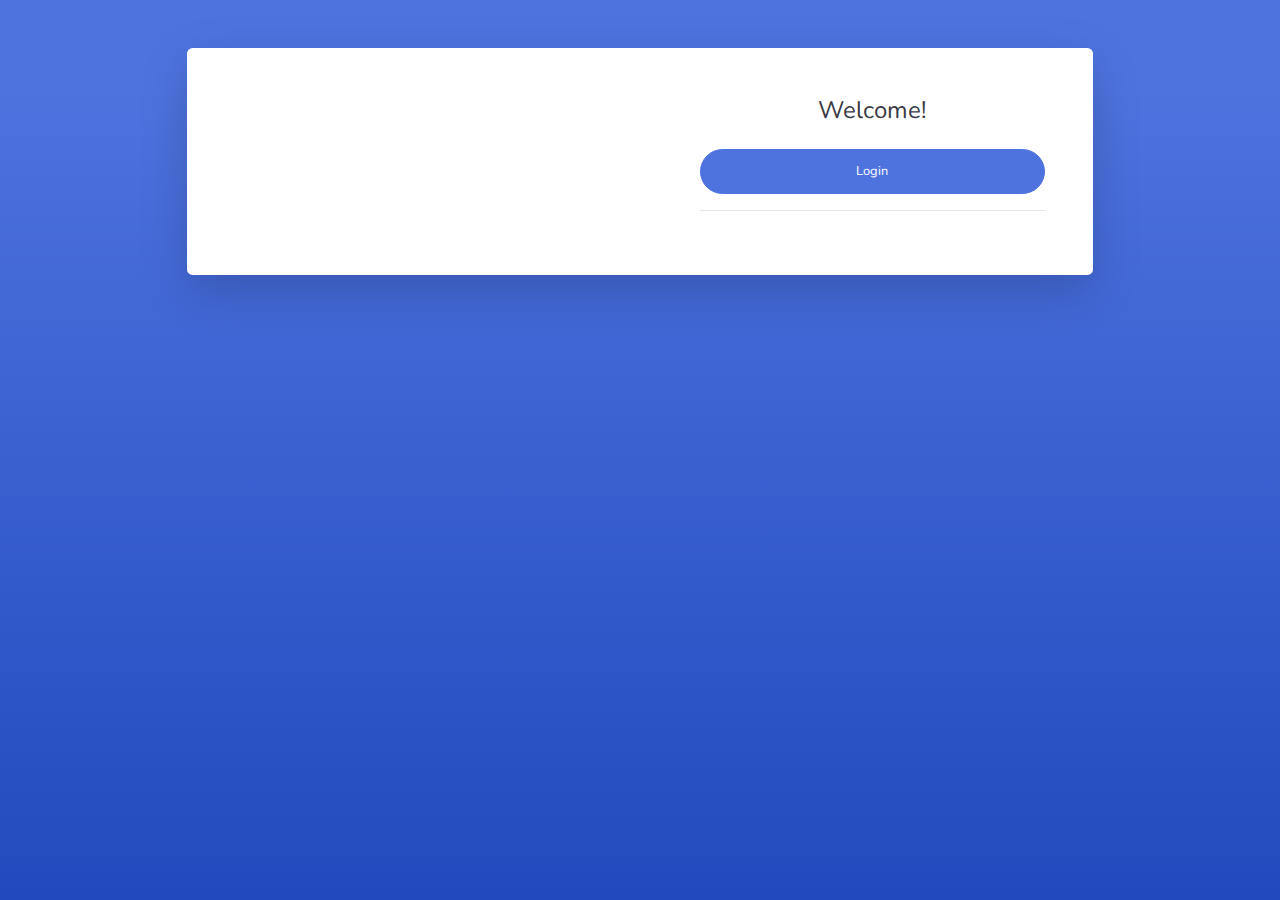
<file: index.html>
<!-- Google Tag Manager -->
<script>(function(w,d,s,l,i){w[l]=w[l]||[];w[l].push({'gtm.start':
new Date().getTime(),event:'gtm.js'});var f=d.getElementsByTagName(s)[0],
j=d.createElement(s),dl=l!='dataLayer'?'&l='+l:'';j.async=true;j.src=
'https://www.googletagmanager.com/gtm.js?id='+i+dl;f.parentNode.insertBefore(j,f);
})(window,document,'script','dataLayer','GTM-NQHMQVD');</script>
<!-- End Google Tag Manager -->

<!DOCTYPE html>
<html lang="en">

<head>

    <meta charset="utf-8">
    <meta http-equiv="X-UA-Compatible" content="IE=edge">
    <meta name="viewport" content="width=device-width, initial-scale=1, shrink-to-fit=no">
    <meta name="description" content="">
    <meta name="author" content="">

    <title>SB Admin 2 - Login</title>

    <!-- Custom fonts for this template-->
    <link href="vendor/fontawesome-free/css/all.min.css" rel="stylesheet" type="text/css">
    <link
        href="https://fonts.googleapis.com/css?family=Nunito:200,200i,300,300i,400,400i,600,600i,700,700i,800,800i,900,900i"
        rel="stylesheet">

    <!-- Custom styles for this template-->
    <link href="css/sb-admin-2.min.css" rel="stylesheet">

</head>

<body class="bg-gradient-primary">

    <div class="container">

        <!-- Outer Row -->
        <div class="row justify-content-center">

            <div class="col-xl-10 col-lg-12 col-md-9">

                <div class="card o-hidden border-0 shadow-lg my-5">
                    <div class="card-body p-0">
                        <!-- Nested Row within Card Body -->
                        <div class="row">
                            <div class="col-lg-6 d-none d-lg-block bg-login-image"></div>
                            <div class="col-lg-6">
                                <div class="p-5">
                                    <div class="text-center">
                                        <h1 class="h4 text-gray-900 mb-4">Welcome!</h1>
                                    </div>
                                    <form class="user">

                                        <a href="main.html" class="btn btn-primary btn-user btn-block">
                                            Login
                                        </a>
                                        <hr>

                                    </form>
                                    
                                </div>
                            </div>
                        </div>
                    </div>
                </div>

            </div>

        </div>

    </div>

    <!-- Bootstrap core JavaScript-->
    <script src="vendor/jquery/jquery.min.js"></script>
    <script src="vendor/bootstrap/js/bootstrap.bundle.min.js"></script>

    <!-- Core plugin JavaScript-->
    <script src="vendor/jquery-easing/jquery.easing.min.js"></script>

    <!-- Custom scripts for all pages-->
    <script src="js/sb-admin-2.min.js"></script>

</body>

</html>
</file>
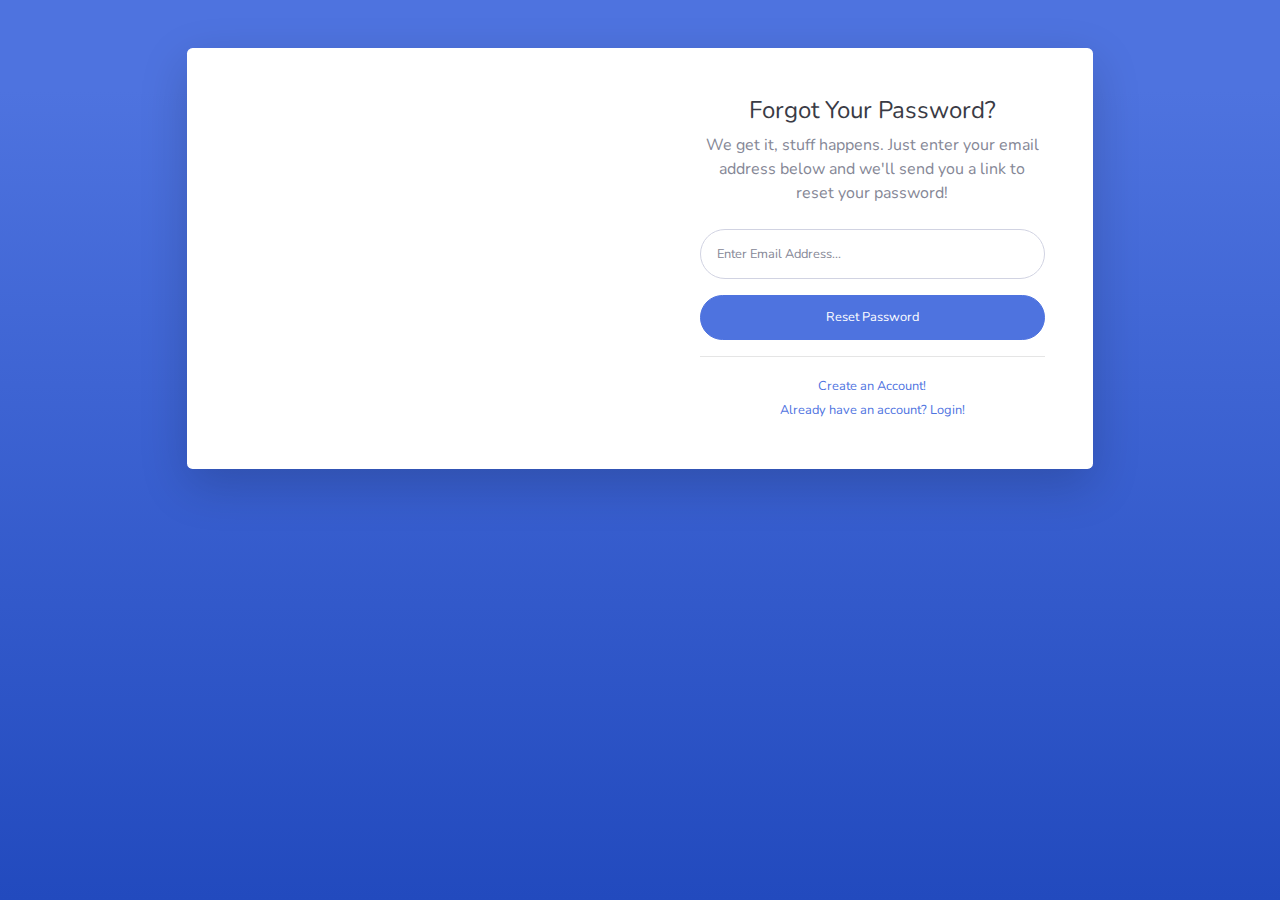
<file: forgot-password.html>
<!DOCTYPE html>
<html lang="en">

<head>

    <meta charset="utf-8">
    <meta http-equiv="X-UA-Compatible" content="IE=edge">
    <meta name="viewport" content="width=device-width, initial-scale=1, shrink-to-fit=no">
    <meta name="description" content="">
    <meta name="author" content="">

    <title>SB Admin 2 - Forgot Password</title>

    <!-- Custom fonts for this template-->
    <link href="vendor/fontawesome-free/css/all.min.css" rel="stylesheet" type="text/css">
    <link
        href="https://fonts.googleapis.com/css?family=Nunito:200,200i,300,300i,400,400i,600,600i,700,700i,800,800i,900,900i"
        rel="stylesheet">

    <!-- Custom styles for this template-->
    <link href="css/sb-admin-2.min.css" rel="stylesheet">

</head>

<body class="bg-gradient-primary">

    <div class="container">

        <!-- Outer Row -->
        <div class="row justify-content-center">

            <div class="col-xl-10 col-lg-12 col-md-9">

                <div class="card o-hidden border-0 shadow-lg my-5">
                    <div class="card-body p-0">
                        <!-- Nested Row within Card Body -->
                        <div class="row">
                            <div class="col-lg-6 d-none d-lg-block bg-password-image"></div>
                            <div class="col-lg-6">
                                <div class="p-5">
                                    <div class="text-center">
                                        <h1 class="h4 text-gray-900 mb-2">Forgot Your Password?</h1>
                                        <p class="mb-4">We get it, stuff happens. Just enter your email address below
                                            and we'll send you a link to reset your password!</p>
                                    </div>
                                    <form class="user">
                                        <div class="form-group">
                                            <input type="email" class="form-control form-control-user"
                                                id="exampleInputEmail" aria-describedby="emailHelp"
                                                placeholder="Enter Email Address...">
                                        </div>
                                        <a href="login.html" class="btn btn-primary btn-user btn-block">
                                            Reset Password
                                        </a>
                                    </form>
                                    <hr>
                                    <div class="text-center">
                                        <a class="small" href="register.html">Create an Account!</a>
                                    </div>
                                    <div class="text-center">
                                        <a class="small" href="login.html">Already have an account? Login!</a>
                                    </div>
                                </div>
                            </div>
                        </div>
                    </div>
                </div>

            </div>

        </div>

    </div>

    <!-- Bootstrap core JavaScript-->
    <script src="vendor/jquery/jquery.min.js"></script>
    <script src="vendor/bootstrap/js/bootstrap.bundle.min.js"></script>

    <!-- Core plugin JavaScript-->
    <script src="vendor/jquery-easing/jquery.easing.min.js"></script>

    <!-- Custom scripts for all pages-->
    <script src="js/sb-admin-2.min.js"></script>

</body>

</html>
</file>
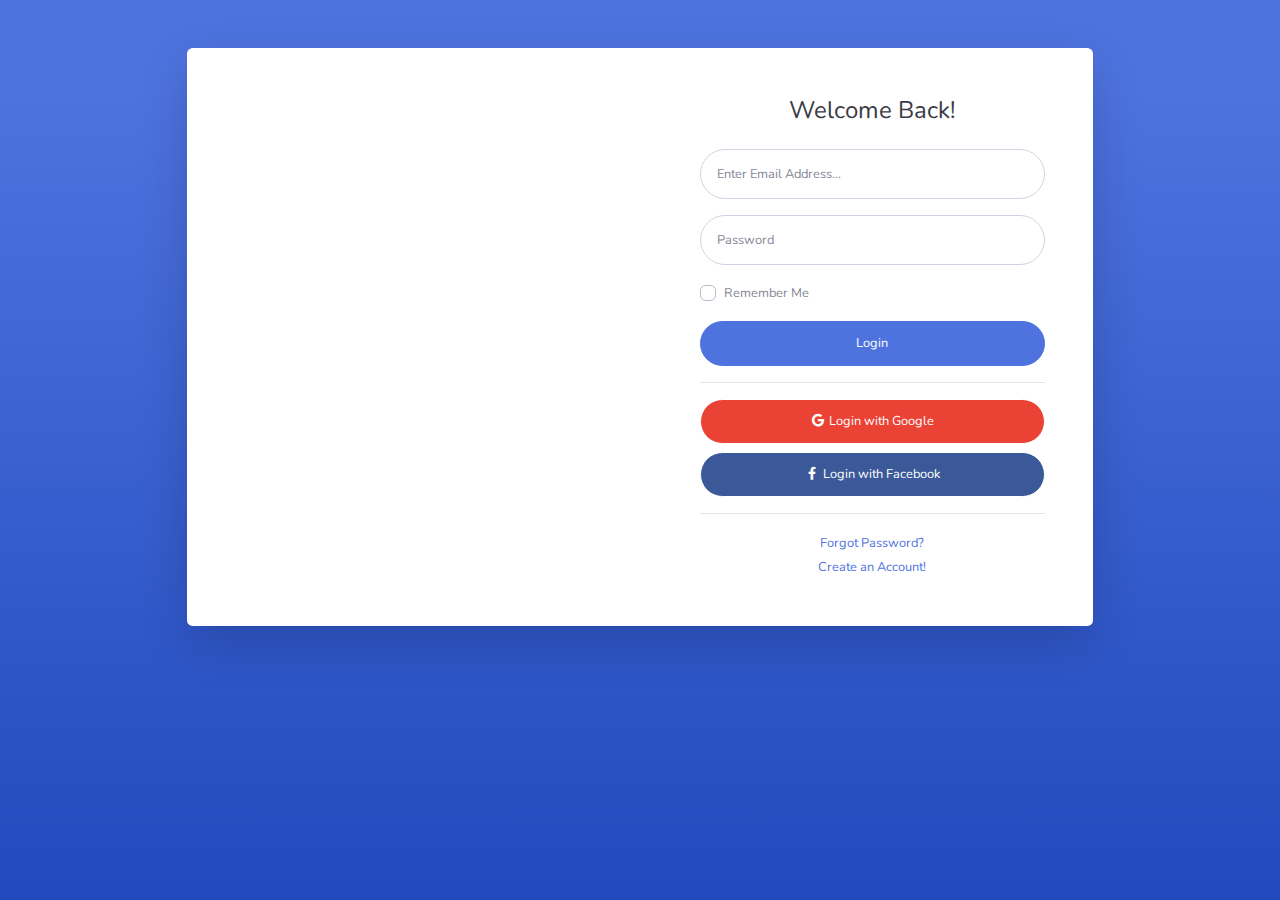
<file: login.html>
<!DOCTYPE html>
<html lang="en">

<head>

    <meta charset="utf-8">
    <meta http-equiv="X-UA-Compatible" content="IE=edge">
    <meta name="viewport" content="width=device-width, initial-scale=1, shrink-to-fit=no">
    <meta name="description" content="">
    <meta name="author" content="">

    <title>SB Admin 2 - Login</title>

    <!-- Custom fonts for this template-->
    <link href="vendor/fontawesome-free/css/all.min.css" rel="stylesheet" type="text/css">
    <link
        href="https://fonts.googleapis.com/css?family=Nunito:200,200i,300,300i,400,400i,600,600i,700,700i,800,800i,900,900i"
        rel="stylesheet">

    <!-- Custom styles for this template-->
    <link href="css/sb-admin-2.min.css" rel="stylesheet">

</head>

<body class="bg-gradient-primary">

    <div class="container">

        <!-- Outer Row -->
        <div class="row justify-content-center">

            <div class="col-xl-10 col-lg-12 col-md-9">

                <div class="card o-hidden border-0 shadow-lg my-5">
                    <div class="card-body p-0">
                        <!-- Nested Row within Card Body -->
                        <div class="row">
                            <div class="col-lg-6 d-none d-lg-block bg-login-image"></div>
                            <div class="col-lg-6">
                                <div class="p-5">
                                    <div class="text-center">
                                        <h1 class="h4 text-gray-900 mb-4">Welcome Back!</h1>
                                    </div>
                                    <form class="user">
                                        <div class="form-group">
                                            <input type="email" class="form-control form-control-user"
                                                id="exampleInputEmail" aria-describedby="emailHelp"
                                                placeholder="Enter Email Address...">
                                        </div>
                                        <div class="form-group">
                                            <input type="password" class="form-control form-control-user"
                                                id="exampleInputPassword" placeholder="Password">
                                        </div>
                                        <div class="form-group">
                                            <div class="custom-control custom-checkbox small">
                                                <input type="checkbox" class="custom-control-input" id="customCheck">
                                                <label class="custom-control-label" for="customCheck">Remember
                                                    Me</label>
                                            </div>
                                        </div>
                                        <a href="index.html" class="btn btn-primary btn-user btn-block">
                                            Login
                                        </a>
                                        <hr>
                                        <a href="index.html" class="btn btn-google btn-user btn-block">
                                            <i class="fab fa-google fa-fw"></i> Login with Google
                                        </a>
                                        <a href="index.html" class="btn btn-facebook btn-user btn-block">
                                            <i class="fab fa-facebook-f fa-fw"></i> Login with Facebook
                                        </a>
                                    </form>
                                    <hr>
                                    <div class="text-center">
                                        <a class="small" href="forgot-password.html">Forgot Password?</a>
                                    </div>
                                    <div class="text-center">
                                        <a class="small" href="register.html">Create an Account!</a>
                                    </div>
                                </div>
                            </div>
                        </div>
                    </div>
                </div>

            </div>

        </div>

    </div>

    <!-- Bootstrap core JavaScript-->
    <script src="vendor/jquery/jquery.min.js"></script>
    <script src="vendor/bootstrap/js/bootstrap.bundle.min.js"></script>

    <!-- Core plugin JavaScript-->
    <script src="vendor/jquery-easing/jquery.easing.min.js"></script>

    <!-- Custom scripts for all pages-->
    <script src="js/sb-admin-2.min.js"></script>

</body>

</html>
</file>
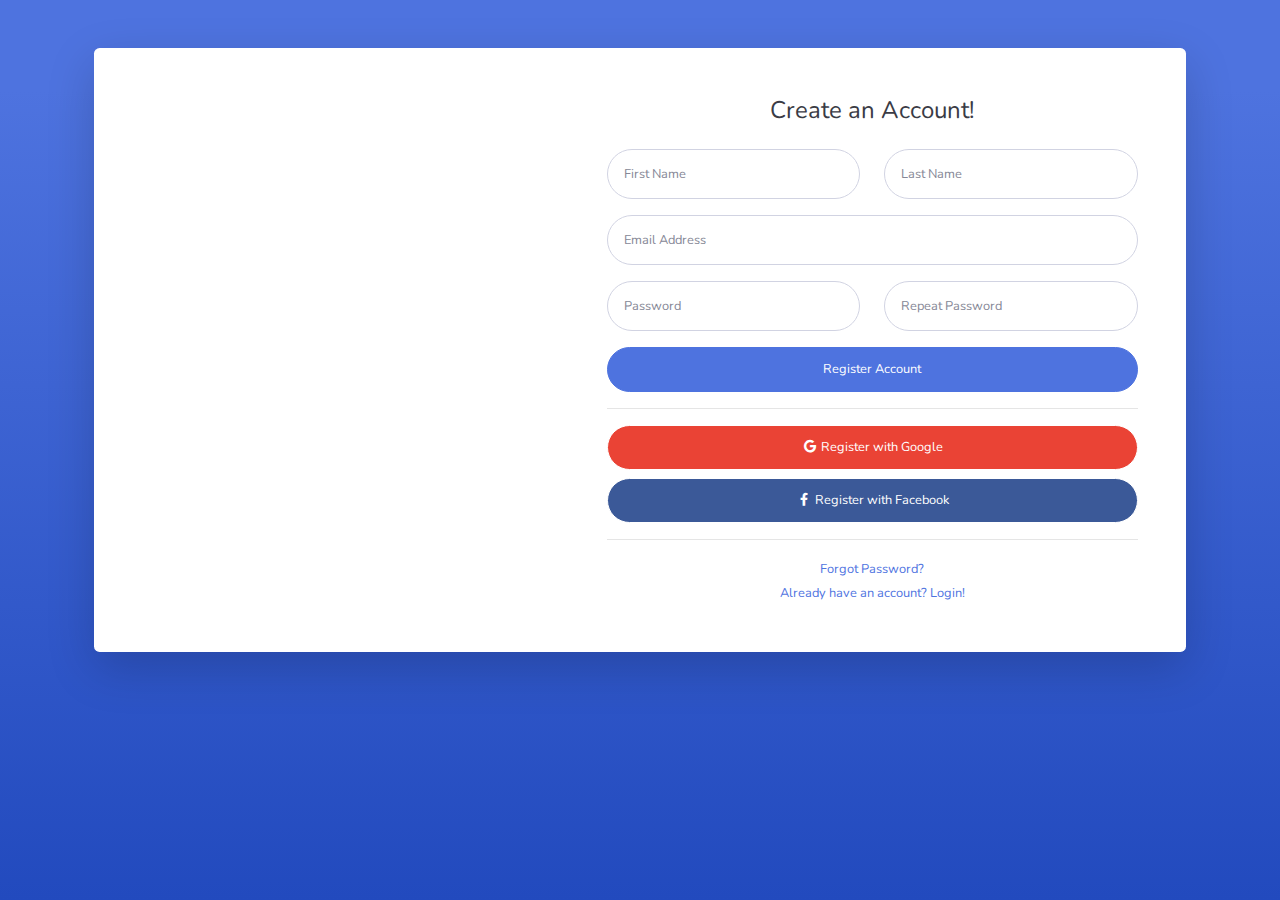
<file: register.html>
<!DOCTYPE html>
<html lang="en">

<head>

    <meta charset="utf-8">
    <meta http-equiv="X-UA-Compatible" content="IE=edge">
    <meta name="viewport" content="width=device-width, initial-scale=1, shrink-to-fit=no">
    <meta name="description" content="">
    <meta name="author" content="">

    <title>SB Admin 2 - Register</title>

    <!-- Custom fonts for this template-->
    <link href="vendor/fontawesome-free/css/all.min.css" rel="stylesheet" type="text/css">
    <link
        href="https://fonts.googleapis.com/css?family=Nunito:200,200i,300,300i,400,400i,600,600i,700,700i,800,800i,900,900i"
        rel="stylesheet">

    <!-- Custom styles for this template-->
    <link href="css/sb-admin-2.min.css" rel="stylesheet">

</head>

<body class="bg-gradient-primary">

    <div class="container">

        <div class="card o-hidden border-0 shadow-lg my-5">
            <div class="card-body p-0">
                <!-- Nested Row within Card Body -->
                <div class="row">
                    <div class="col-lg-5 d-none d-lg-block bg-register-image"></div>
                    <div class="col-lg-7">
                        <div class="p-5">
                            <div class="text-center">
                                <h1 class="h4 text-gray-900 mb-4">Create an Account!</h1>
                            </div>
                            <form class="user">
                                <div class="form-group row">
                                    <div class="col-sm-6 mb-3 mb-sm-0">
                                        <input type="text" class="form-control form-control-user" id="exampleFirstName"
                                            placeholder="First Name">
                                    </div>
                                    <div class="col-sm-6">
                                        <input type="text" class="form-control form-control-user" id="exampleLastName"
                                            placeholder="Last Name">
                                    </div>
                                </div>
                                <div class="form-group">
                                    <input type="email" class="form-control form-control-user" id="exampleInputEmail"
                                        placeholder="Email Address">
                                </div>
                                <div class="form-group row">
                                    <div class="col-sm-6 mb-3 mb-sm-0">
                                        <input type="password" class="form-control form-control-user"
                                            id="exampleInputPassword" placeholder="Password">
                                    </div>
                                    <div class="col-sm-6">
                                        <input type="password" class="form-control form-control-user"
                                            id="exampleRepeatPassword" placeholder="Repeat Password">
                                    </div>
                                </div>
                                <a href="login.html" class="btn btn-primary btn-user btn-block">
                                    Register Account
                                </a>
                                <hr>
                                <a href="index.html" class="btn btn-google btn-user btn-block">
                                    <i class="fab fa-google fa-fw"></i> Register with Google
                                </a>
                                <a href="index.html" class="btn btn-facebook btn-user btn-block">
                                    <i class="fab fa-facebook-f fa-fw"></i> Register with Facebook
                                </a>
                            </form>
                            <hr>
                            <div class="text-center">
                                <a class="small" href="forgot-password.html">Forgot Password?</a>
                            </div>
                            <div class="text-center">
                                <a class="small" href="login.html">Already have an account? Login!</a>
                            </div>
                        </div>
                    </div>
                </div>
            </div>
        </div>

    </div>

    <!-- Bootstrap core JavaScript-->
    <script src="vendor/jquery/jquery.min.js"></script>
    <script src="vendor/bootstrap/js/bootstrap.bundle.min.js"></script>

    <!-- Core plugin JavaScript-->
    <script src="vendor/jquery-easing/jquery.easing.min.js"></script>

    <!-- Custom scripts for all pages-->
    <script src="js/sb-admin-2.min.js"></script>

</body>

</html>
</file>
